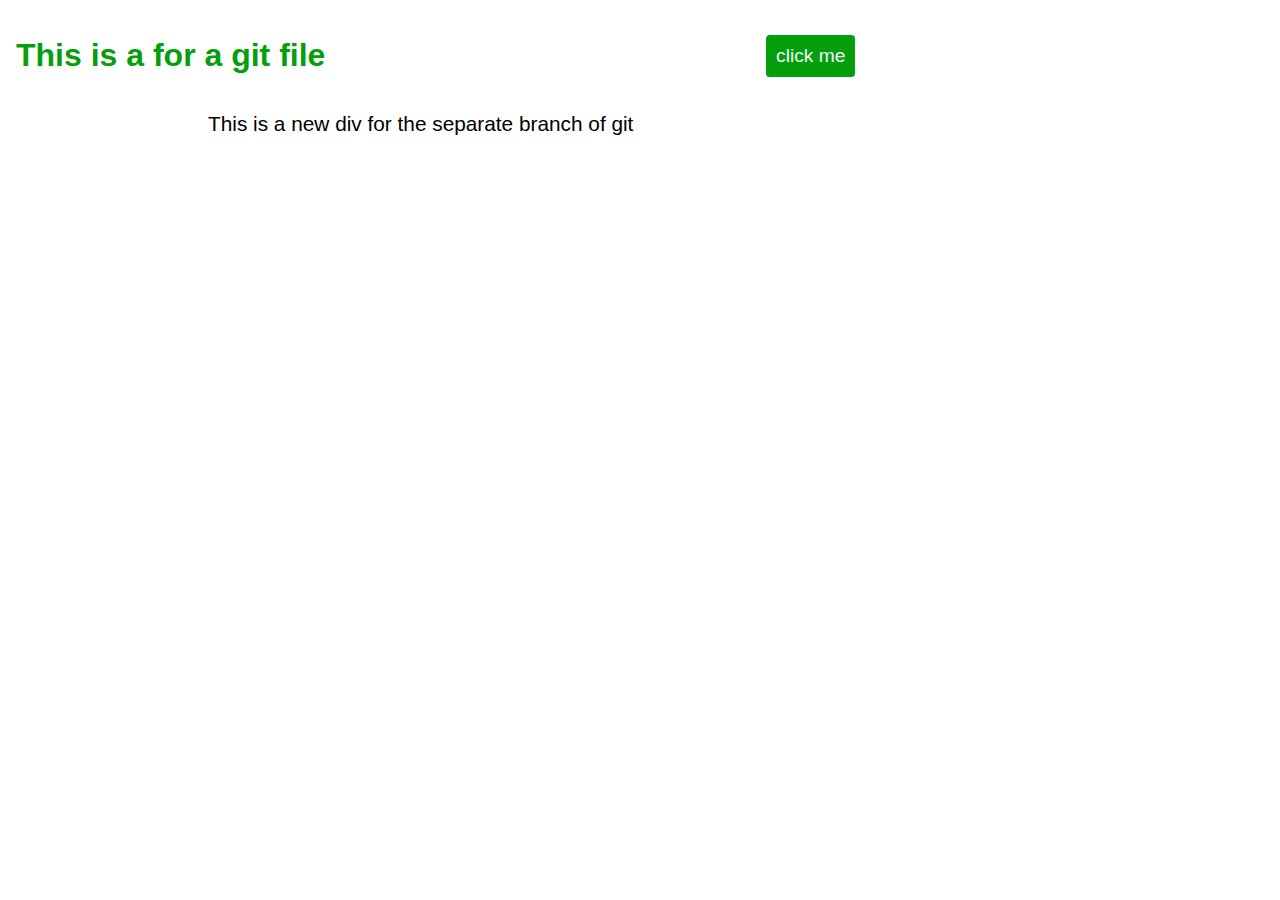
<file: index.html>
<!DOCTYPE html>
<html lang="en">
<head>
    <meta charset="UTF-8">
    <meta name="viewport" content="width=device-width, initial-scale=1.0">
    <title>Git from Tarversy Media</title>
    <link rel="stylesheet" href="index.css">
</head>
<body>
    <div class="container">
    <h1 class="thetitle">This is a for a git file</h1>
    <button class="button">click me</button>
    </div>

    <div class="newdiv">
        This is a new div for the separate branch of git
    </div>
    <script src="app.js"> </script>

</body>
</html>
</file>
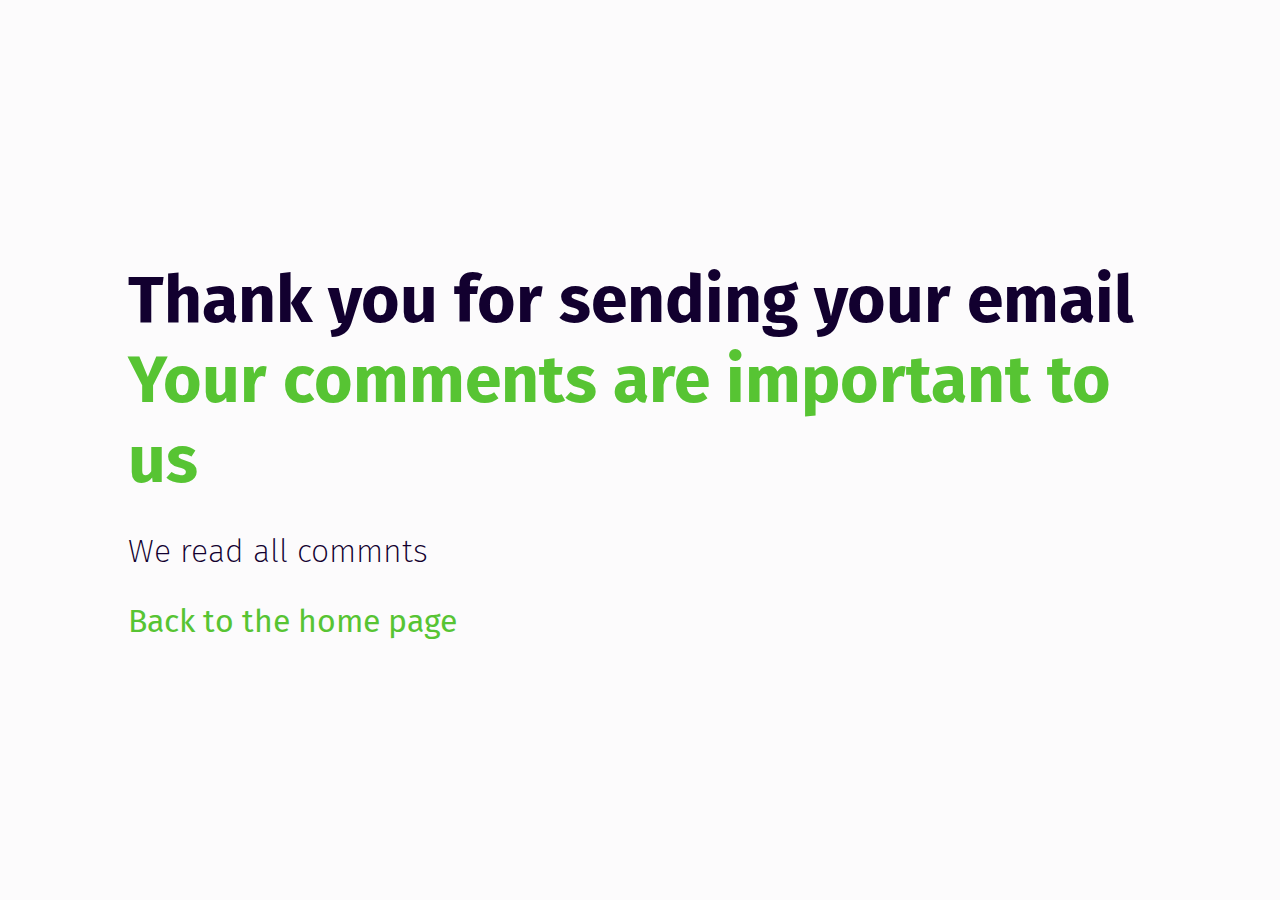
<file: thanks.html>
<!DOCTYPE html>
<html lang="en">
<head>
    <meta charset="UTF-8">
    <meta name="viewport" content="width=device-width, initial-scale=1.0">
    <title>Thank you page</title>
       <link rel="stylesheet" href="portfolio.css">
</head>
<body>
     <main>
    <section class="banner">
        <div class="container">
            <h1 class="plastic"> Thank you for sending your email <br class="notmob"/>
           <span  class="creating"> Your comments are important to us</span></h1>
    <h3 >We read all commnts</h3>
     <a href="portfolio.html" class="back">Back to the home page</a>
    </div>

   
    </section>
    
    </main>
    
</body>
</html>
</file>
<file: index.css>
body{
    font-family:Arial, Helvetica, sans-serif;
        margin:0;
    padding: 0;
    box-sizing: border-box;
    font-size: 1rem;

}

h1{
padding: 1rem;
color: #059e0d;
}

.button{
    display: inline-block;
    border: none;
    background-color: #059e0d;
    color:aliceblue;
    font-size: 1.2rem;
    padding: 0.5em;
    margin: 0 auto;
    border-radius: .2em;
}

.container{
    display:flex;
    justify-content: space-between;
    align-items: center;
}

.newdiv{
    font-size: 1.3rem;
    margin-left: 10em;
}
</file>
<file: portfolio.css>
@import url('https://fonts.googleapis.com/css2?family=Fira+Sans:ital,wght@0,100;0,200;0,300;0,400;0,500;0,600;0,700;0,800;0,900;1,100;1,200;1,300;1,400;1,500;1,600;1,700;1,800;1,900&family=Quicksand:wght@300..700&display=swap');
@import url('https://fonts.googleapis.com/css2?family=Oxygen:wght@300;400;700&display=swap');
@import url('https://fonts.googleapis.com/css2?family=Familjen+Grotesk:ital,wght@0,400..700;1,400..700&display=swap');
@import url('https://fonts.googleapis.com/css2?family=New+Amsterdam&display=swap');
@import url('https://fonts.googleapis.com/css2?family=Quicksand:wght@300;400;500;600;700&display=swap');
@import url('https://fonts.googleapis.com/css2?family=Balsamiq+Sans:ital,wght@0,400;0,700;1,400;1,700&display=swap');


*{
    box-sizing:border-box;
    margin:0;
    padding:0;
    font-family: 'Fira Sans', sans-serif;
}
body{
    font-family: 'Fira Sans', sans-serif;
    color: #fff;
}
.container{
    width:100%;
    max-width: 1600px;
    margin: 0 auto;
    padding-left: 128px;
    padding-right: 128px;

    @media screen and (max-width:1024px){
        padding-left: 64px;
        padding-right: 64px;
    }
    @media screen and (max-width:767px){
        padding-left: 32px;
        padding-right: 32px;
    }
}

.hamburger{
    position:relative;
    display:block;
    width: 35px;
    cursor: pointer;
    appearance: none;
    background: none;
    border: none;
}

.hamburger .bar, .hamburger::after, .hamburger::before{
    content:'';
    display:block;
    width:100%;
    height: 3px;
    background-color: #fff;
    margin: 6px 6px;
    transition: 0.4s;
}

.hamburger.is-active::before{
    transform: rotate(-45deg) translate(-9px, 3px);
}

.hamburger.is-active::after{
    transform: rotate(45deg) translate(-9px, -3px);
}

.hamburger.is-active .bar{
    opacity: 0;
}

.mobile-nav {
    position: fixed;
    top:0;
    left:100%;
    width:100%;
    min-height: 100vh;
    display:block;
    z-index:98;
    background-color: #12002f;
    padding-top: 120px;
    transition: 0.4s;
}

.mobile-nav.is-active{
    left:0%;
}

.mobile-nav a{
    display: block;
    width: 100%;
    max-width: 200px;
    margin: 0 auto;
    text-align:center;
    padding: 12px 16px;
    text-decoration: none;
}

.mobile-nav a:hover{
    background-color: #449a28;
}

@media screen and (min-width: 768px ){
    .hamburger{
        display: none;
    }

    .mobile-nav{
        display:none;
    }
    
}


section{
    h2{
        text-align: center;
        margin-bottom: 32px;
        text-transform: uppercase;
        color:#12002f;
        font-size: 2rem;
        /* margin-top:32px; */
    }
}
header{
    position: fixed;
    top:0;
    left:0; 
    width: 100%;
    z-index:99;
    align-items: center;
    background-color: #12002f;
    
  
    nav {
display: grid;
grid-template-columns: repeat(5, 1fr);
gap: 0.5rem;
align-self: center;
@media (max-width:767px){
    display:none;
}
a{
    color:#fff;
    font-size: 20px;
    text-decoration:none;
    padding: 0.25em 0.25em;
}
a:hover{
    font-weight: 600;
    scale:1.1;
     
}

}

h2{
    text-transform: uppercase;
   font-size: clamp(0.8rem, 0.4rem + 1.778vw, 2.5rem);
    font-weight:900;
}
h2 span{
    font-weight:300;
}


 &.is-scrolling{
        background-color: #5a04e3;
      .container{  
            padding-top:2rem;
            padding-bottom: 2rem;
    }
    }

}

img{
    max-width: 100%;
}

header .container{
    padding-top: 2rem;
    padding-bottom: 2rem;
    display: flex;
    justify-content:space-between ;
    max-width: 1600px;
    margin: 0 auto;
    padding-left: 128px;
    padding-right: 128px;
    width: 100%;
 @media (max-width:1024px){
        padding-left: 64px;
    padding-right: 64px;
}

 @media (max-width:767px){
        padding-left: 32px;
    padding-right: 32px;
}
}

a {
    color:inherit;
    font-size: 20px;
    text-decoration: none;
    color: #ffff;
    text-align: center;
    transition: 0.6s ease;
}


.button{
    appearance: none;
    border:none;
    outline: none;
    background:none;
    display: inline-block;
    color:#fff;
    background-color: #57c433;
    padding: 12px 16px;
    text-decoration: none;
    border-radius: 8px;
    text-transform: uppercase;
    font-size:20px;
    font-weight: 700;
    cursor: pointer;
    transition: 1s ease;
    @media screen and (max-width:767px){
        font-size:18px;
        font-weight: 500;
    }
}

.button:hover{
    background-color: #93eb76;
    scale: 1.1;
}



main { 
    section.banner{
    min-height: 100vh;
    position:relative;
    display: flex;
    align-items: center;
        /* background-image: url(images/pot1.JPG); */
        background-size: cover;
        background-position: center left;

        &:after{
            content:'';
            display: block;
            position: absolute;
            top:0;
            left:0;
            right:0;
            bottom:0;
            z-index: 0;
            background-color: #efedef;
            opacity: 0.2;
        }
   
            

.container{
    width: 100%;
    position: relative;
    z-index:1;

    h1{
        font-size: clamp(2rem, 1.167rem + 3.704vw, 4.5rem);
        
        margin-bottom: 32px;
         color:#12002f;
        span{
            color: #57c433;
           
        }
        @media (max-width:767px){
            font-size: 2rem;
        }
      
    }
      h3{
            font-size: 2rem;
            margin-bottom: 2rem;
            font-weight: 200;
             color:#12002f;
            @media (max-width:767px){
            font-size: 1.5rem;
           
        }
    }
    .son{
        color:#191919;
    }
       
}
}

.products{
    background-color: #eee;
    .container{
        padding-top: 64px;
        padding-bottom: 64px;

        color:#12002f;
    }
   
    .products-grid{
        display: grid;
        grid-template-columns: repeat(4, 1fr);
        grid-gap:16px;
        margin-bottom: 16px;
        
        @media (max-width: 1024px) {
					grid-template-columns: repeat(2, 1fr);
				}

         @media (max-width: 767px) {
					grid-template-columns: repeat(1, 1fr);
				}
       

        img{
            width:100%;
        }

        .content{
            padding: 1rem;
            h3{
                line-height: 1.3rem;
               margin-bottom: 0.6rem;
            }
            p{
                line-height: 1.8rem;
                color: #594d6d;
                font-size: 1.2rem;
            }
        }

        .product{
            background-color: #fff;
            border-radius: 16px;
            overflow: hidden;
            box-shadow: 0px 6px 12px rgba(0,0,0,0.1);
        }
    }
    .img-box{
        display: block;
        width:100%;
        border-bottom: 5px solid #57c433;
        .img{
            display:block;
            height:128px;
            object-fit:cover;
        }
       
    }
}
.projects{
    padding-top: 64px;
    padding-bottom: 64px;
    color:#12002f;

    .projects-grid{
        display:grid;
        grid-template-columns: repeat(3, 1fr);
        gap: 1rem;
         margin-bottom: 32px;

         @media (max-width: 768px) {
					grid-template-columns: repeat(2, 1fr);
				}

                @media (max-width: 540px) {
					grid-template-columns: repeat(1, 1fr);
				}

                

        .project{
         
                border-radius: 16px;
                overflow: hidden;
        .content{
                padding:1rem;
                 background-color: rgba(240, 242, 241, 0.6);
                 opacity:0.8;
                transition: 0.6s;
                cursor:pointer;
               
                h3{
                font-size: 1.2rem; 
                font-weight: 400;
                 @media (max-width: 1024px) {
                    font-size: 1.75rem;
                 } 
            }
            p{
                color: #201c28;
                line-height: 1.3rem;
                margin-bottom: 1rem;
                margin-top: 1rem;
                font-weight: 300;
                font-size: 1.2rem;
                    
                 @media (max-width: 1024px) {
                    font-size: 1rem;
                 }
            }  
        }
        &:hover{
            .content{
                opacity:1;
                p{
                    font-size:1.25rem;
                    font-weight: 400;
                }
                h3{
                    letter-spacing: 0.06rem;
                    color:#04000a;
                    font-weight: 500;
                }
            }
        }
        }
        
    }
    .center{
            text-align: center;
        }
}
.contact{
    background-color: #eee;

   .container{
    padding-top: 64px;
    padding-bottom: 64px;
   }
    h2{
        color:#12002f;
    }
form{
    max-width: 680px;
    margin: 0 auto;
    display: block;

    .form-grid{
        display:grid;
        grid-template-columns: repeat(2, 1fr);
        gap: 16px;
        margin-bottom: 16px;
        @media (max-width: 767px) {
						grid-template-columns: 1fr;
					}
        .form-area {
						grid-column: 1/-1;
					}

         
        .form-element, .form-area{
            appearance: none;
            background:none;
            border:none;
            outline:none;
            display:block;
            background-color: #fff;
            width:100%;
            border-radius: 8px;
            padding: 16px;
            font-size: 20px;
            color: #191919;
            &::placeholder{
                color: #449a28;
            }
        }

        .form-element:focus, .form-area:focus{
            border: 1px solid #57c433;
        }
    }
    .right-align{
        
        text-align: right;
    }
}
}
}

@media (max-width: 767px){
    .notmob{
        display:block;
    }
}

 .current{
   color:#ffffff; 
    font-weight: 600;
    border-radius: 8px;
   
}

.uniqe{
    
    color: #201c28;
    font-weight: 500;
   
   
}

.text-changer{
    height: 6rem;
    padding: 0.625em;
    border-radius: 0.5em;
    box-sizing: content-box;
    display: flex;
    font-weight: 500;
    font-size: 1.5rem;
}

.intro-text{
    margin-top: -0.125rem;
}

.roles-container{
    overflow: hidden;
    position:relative;
}

.role{
    display:block;
    height: 100%;
    padding-left: 0.375em;
    animation-duration: 10s;
    animation-name: role-change;
    animation-timing-function: ease-in;
    
    animation-iteration-count: 2;
    animation-play-state: running;
    background: radial-gradient(circle, #e605ed, #caf706, #c4338c);
    background-size: 400% 400%;
    color: transparent;
    background-clip: text;
    background-position: 20% 50%;
 }

 
 @keyframes role-change{
     0%{
        transform: translateY(-2%);
        background-position: 0%, 0%;
    }
    10%{
        transform: translateY(0);
         background-position: 30%, 30%;
    }
    15%{
        transform: translateY(-102%);
        background-position: 50%, 50%;
    }
    25%{
        transform: translateY(-100%);
         background-position: 75%, 75%;
    }
    35%{
        transform: translateY(-202%);
         background-position: 85%, 85%;
    }
    50%{
        transform: translateY(-200%);
         background-position: 100%, 100%;
    }
        60%{
        transform: translateY(-302%);
         background-position: 75%, 75%;
    }
     75%{
        transform: translateY(-300%);
         background-position: 50%, 50%;
    }
     85%{
        transform: translateY(-402%);
         background-position: 30%, 30%;
    }
     100%{
        transform: translateY(-400%);
         background-position: 20%, 50%;
    }
}
 

  .logo{
    width: 4rem;
    height: auto;
 }

 .logoandslogen{
    display: flex;
    gap:1rem;
    align-items: center;
    justify-content: center;
 }

 .back{
    color:#57c433;
    font-size: 2rem;
 }
</file>
